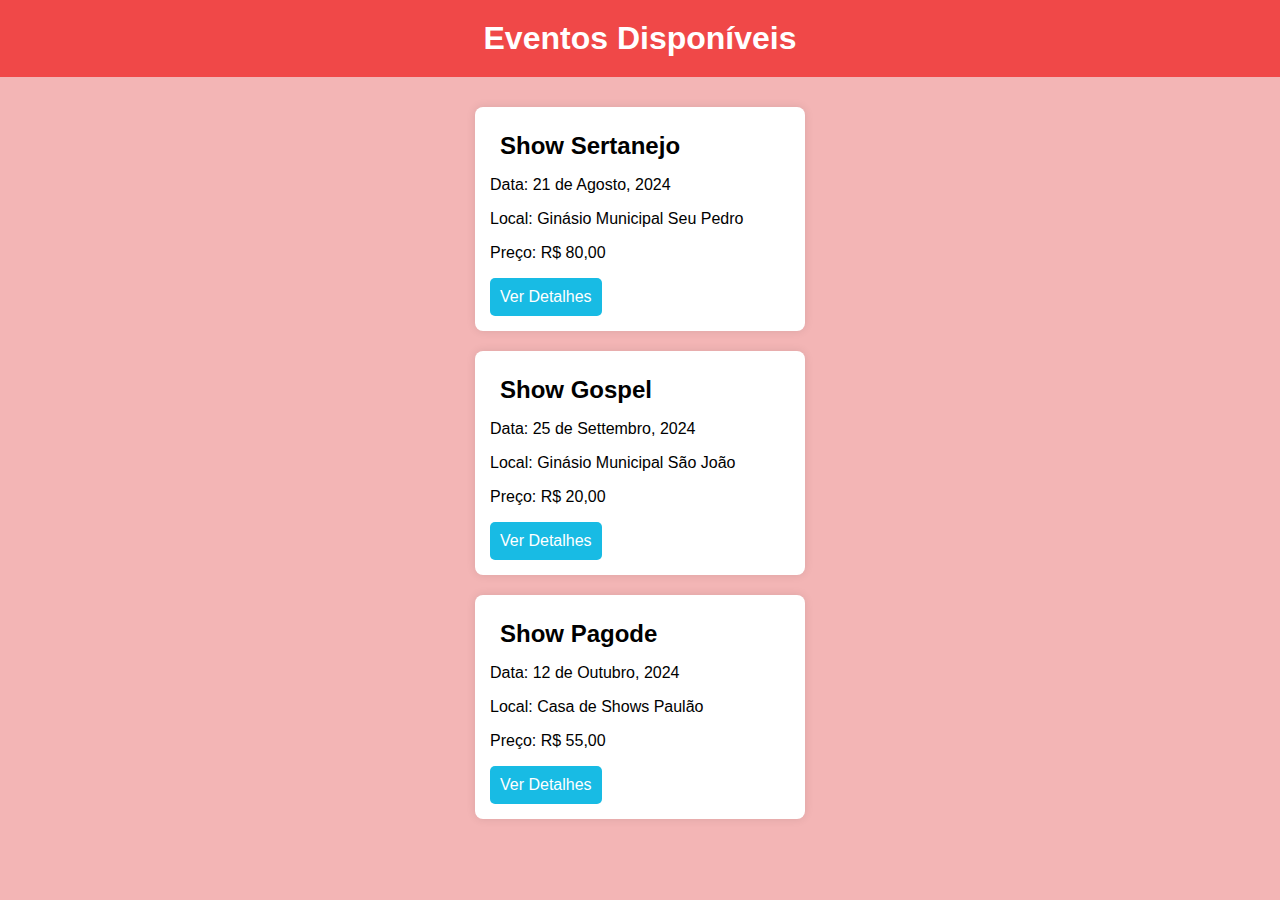
<file: index.html>
<!DOCTYPE html>
<html lang="en">
<head>
    <meta charset="UTF-8">
    <meta name="viewport" content="width=device-width, initial-scale=1.0">
    <title>Paulinho Shows</title>
    <link rel="stylesheet" href="style.css">
</head>
<body>
    <header>
        <h1>Eventos Disponíveis</h1>
    </header>
    <main>
        <section class="event-list">
            <article class="event-item">
                <h2>Show Sertanejo</h2>
                <p>Data: 21 de Agosto, 2024</p>
                <p>Local: Ginásio Municipal Seu Pedro</p>
                <p>Preço: R$ 80,00</p>
                <a href="detalhes.html" class="details-button">Ver Detalhes</a>
            </article>   
        </section>
        <section class="event-list">
            <article class="event-item">
                <h2>Show Gospel</h2>
                <p>Data: 25 de Settembro, 2024</p>
                <p>Local: Ginásio Municipal São João</p>
                <p>Preço: R$ 20,00</p>
                <a href="detalhe_gospel.html" class="details-button">Ver Detalhes</a>
            </article>
        </section>
        <section class="event-list">
            <article class="event-item">
                <h2>Show Pagode</h2>
                <p>Data: 12 de Outubro, 2024</p>
                <p>Local: Casa de Shows Paulão</p>
                <p>Preço: R$ 55,00</p>
                <a href="pagode.html" class="details-button">Ver Detalhes</a>
            </article>
        </section>
    </main>
    <script src="script.js"></script>
</body>
</html>
</file>
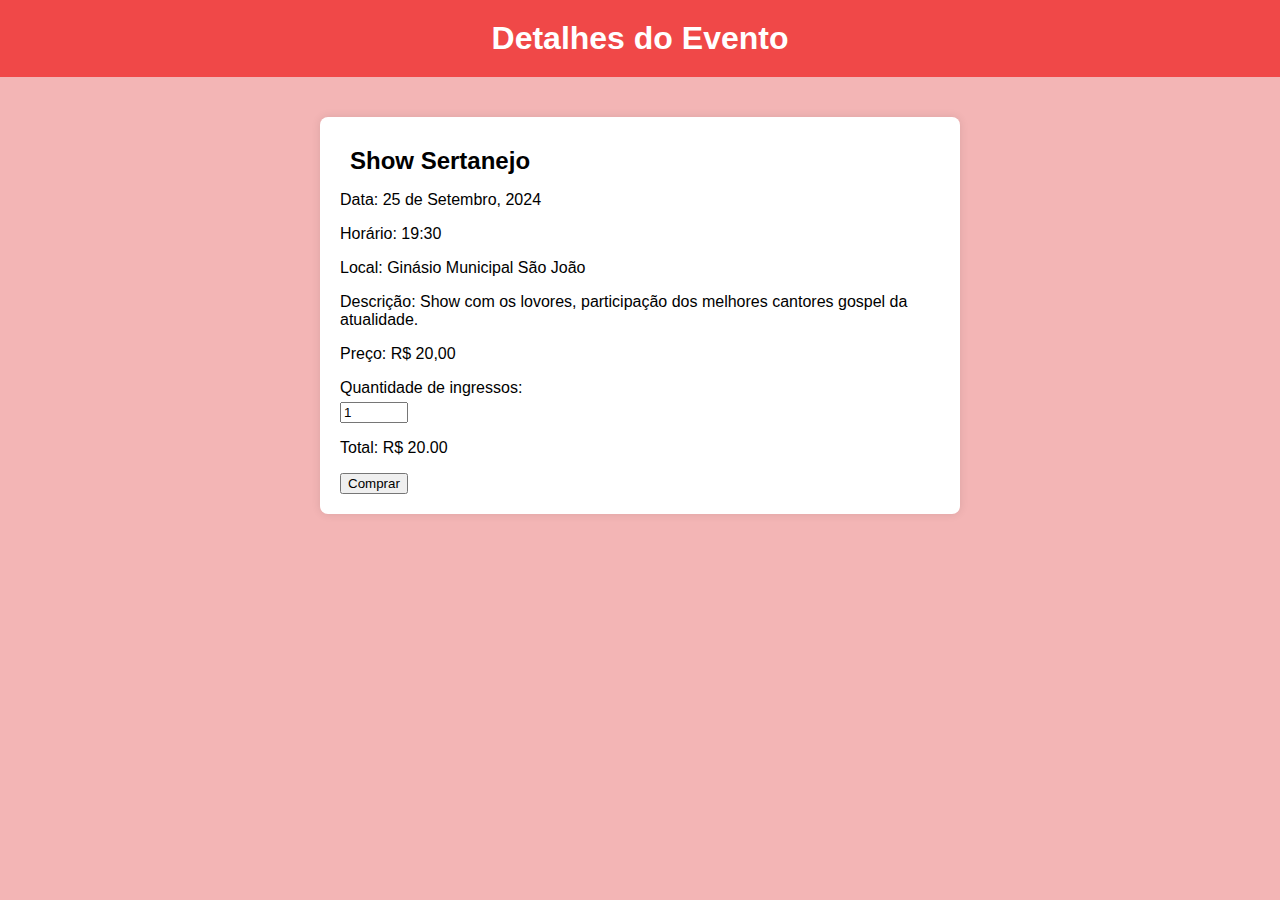
<file: detalhe_gospel.html>
<!DOCTYPE html>
<html lang="en">
<head>
    <meta charset="UTF-8">
    <meta name="viewport" content="width=device-width, initial-scale=1.0">
    <title>Detalhes do Evento</title>
    <link rel="stylesheet" href="style.css">
</head>
<body>
    <header>
        <h1>Detalhes do Evento</h1>
    </header>
    <main>
        <section class="event-details">
            <h2>Show Sertanejo</h2>
            <p>Data: 25 de Setembro, 2024</p>
            <p>Horário: 19:30</p>
            <p>Local: Ginásio Municipal São João</p>
            <p>Descrição: Show com os lovores, participação dos melhores cantores gospel da atualidade.</p>
            <p>Preço: R$ 20,00</p>
            <label for="ticket-quantity">Quantidade de ingressos:</label>
            <input type="number" id="ticket-quantity" value="1" min="1">
            <p>Total: R$ <span id="total-price">20.00</span></p>
            <button type="button" onclick="alert('Ingressos comprados!')">Comprar</button>
        </section>
    </main>
    <script src="scriptg.js"></script>
    
</body>
</html>
</file>
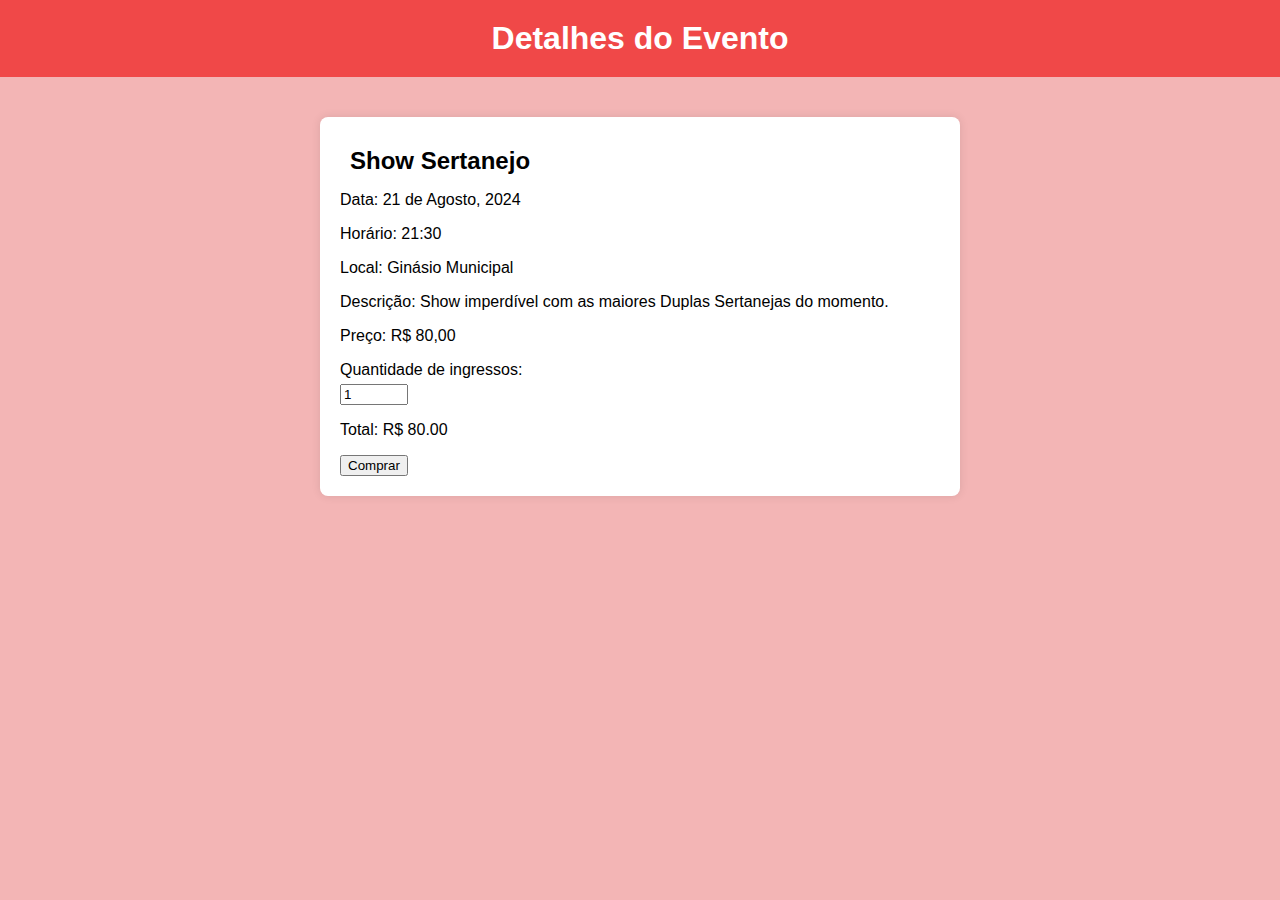
<file: detalhes.html>
<!DOCTYPE html>
<html lang="en">
<head>
    <meta charset="UTF-8">
    <meta name="viewport" content="width=device-width, initial-scale=1.0">
    <title>Detalhes do Evento</title>
    <link rel="stylesheet" href="style.css">
</head>
<body>
    <header>
        <h1>Detalhes do Evento</h1>
    </header>
    <main>
        <section class="event-details">
            <h2>Show Sertanejo</h2>
            <p>Data: 21 de Agosto, 2024</p>
            <p>Horário: 21:30</p>
            <p>Local: Ginásio Municipal</p>
            <p>Descrição: Show imperdível com as maiores Duplas Sertanejas do momento.</p>
            <p>Preço: R$ 80,00</p>
            <label for="ticket-quantity">Quantidade de ingressos:</label>
            <input type="number" id="ticket-quantity" value="1" min="1">
            <p>Total: R$ <span id="total-price">80.00</span></p>
            <button type="button" onclick="alert('Ingressos comprados!')">Comprar</button>
        </section>
    </main>
    <script src="script.js"></script>
    
</body>
</html>
</file>
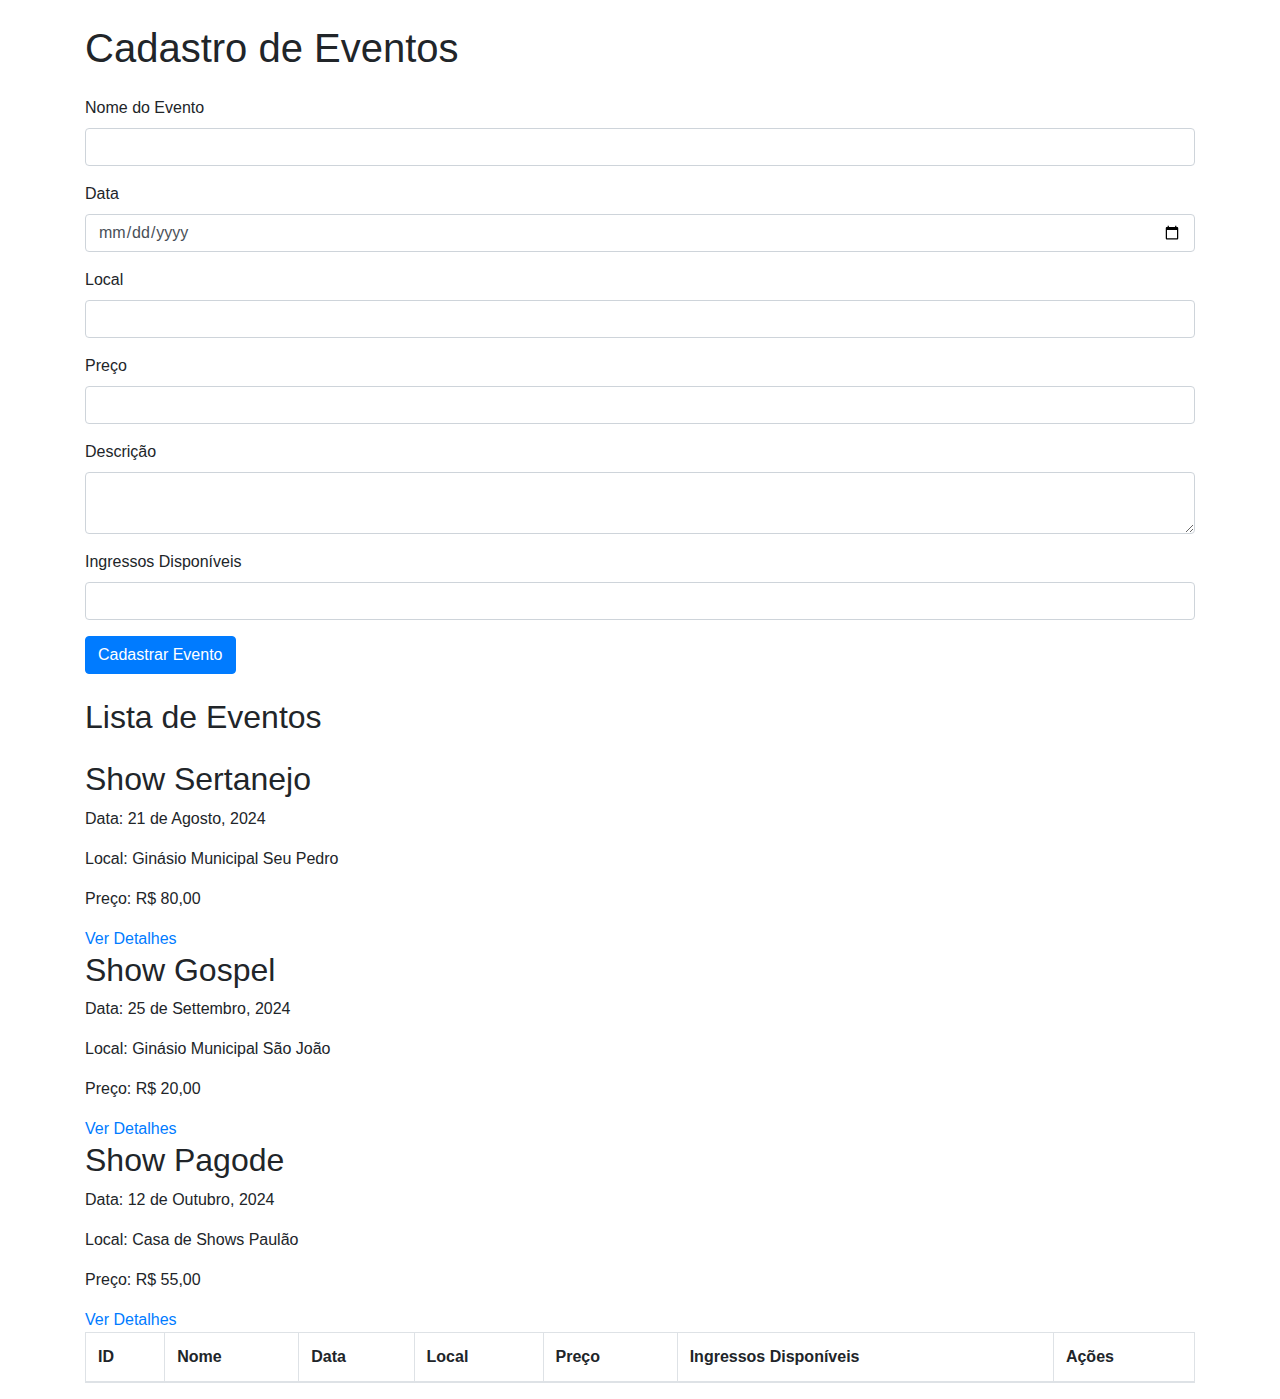
<file: integrar.html>
<!DOCTYPE html>
<html lang="pt-BR">
<head>
    <meta charset="UTF-8">
    <meta name="viewport" content="width=device-width, initial-scale=1.0">
    <title>Cadastro de Eventos</title>
    <link rel="stylesheet" href="https://stackpath.bootstrapcdn.com/bootstrap/4.5.2/css/bootstrap.min.css">
</head>
<body>
    <div class="container">
        <h1 class="my-4">Cadastro de Eventos</h1>
        
        <form id="eventoForm">
            <div class="form-group">
                <label for="nome">Nome do Evento</label>
                <input type="text" id="nome" class="form-control" required>
            </div>
            <div class="form-group">
                <label for="data">Data</label>
                <input type="date" id="data" class="form-control" required>
            </div>
            <div class="form-group">
                <label for="local">Local</label>
                <input type="text" id="local" class="form-control" required>
            </div>
            <div class="form-group">
                <label for="preco">Preço</label>
                <input type="number" id="preco" class="form-control" required>
            </div>
            <div class="form-group">
                <label for="descricao">Descrição</label>
                <textarea id="descricao" class="form-control"></textarea>
            </div>
            <div class="form-group">
                <label for="ingressos">Ingressos Disponíveis</label>
                <input type="number" id="ingressos" class="form-control" required>
            </div>
            <button type="submit" class="btn btn-primary">Cadastrar Evento</button>
        </form>

        <div id="feedback" class="mt-4"></div>

        <h2 class="my-4">Lista de Eventos</h2>
        <table class="table table-bordered" id="eventosTable">
            <thead>
                <tr>
                    <th>ID</th>
                    <th>Nome</th>
                    <th>Data</th>
                    <th>Local</th>
                    <th>Preço</th>
                    <th>Ingressos Disponíveis</th>
                    <th>Ações</th>
                </tr>
            </thead>
            <tbody>
                <main>
                    <section class="event-list">
                        <article class="event-item">
                            <h2>Show Sertanejo</h2>
                            <p>Data: 21 de Agosto, 2024</p>
                            <p>Local: Ginásio Municipal Seu Pedro</p>
                            <p>Preço: R$ 80,00</p>
                            <a href="detalhes.html" class="details-button">Ver Detalhes</a> 
                        </article>   
                    </section>
                    <section class="event-list">
                        <article class="event-item">
                            <h2>Show Gospel</h2>
                            <p>Data: 25 de Settembro, 2024</p>
                            <p>Local: Ginásio Municipal São João</p>
                            <p>Preço: R$ 20,00</p>
                            <a href="detalhe_gospel.html" class="details-button">Ver Detalhes</a>
                        </article>
                    </section>
                    <section class="event-list">
                        <article class="event-item">
                            <h2>Show Pagode</h2>
                            <p>Data: 12 de Outubro, 2024</p>
                            <p>Local: Casa de Shows Paulão</p>
                            <p>Preço: R$ 55,00</p>
                            <a href="pagode.html" class="details-button">Ver Detalhes</a>
                        </article>
                    </section>
                </main>
            </tbody>
        </table>
    </div>

    <script src="app.js"></script>
</body>
</html>
</file>
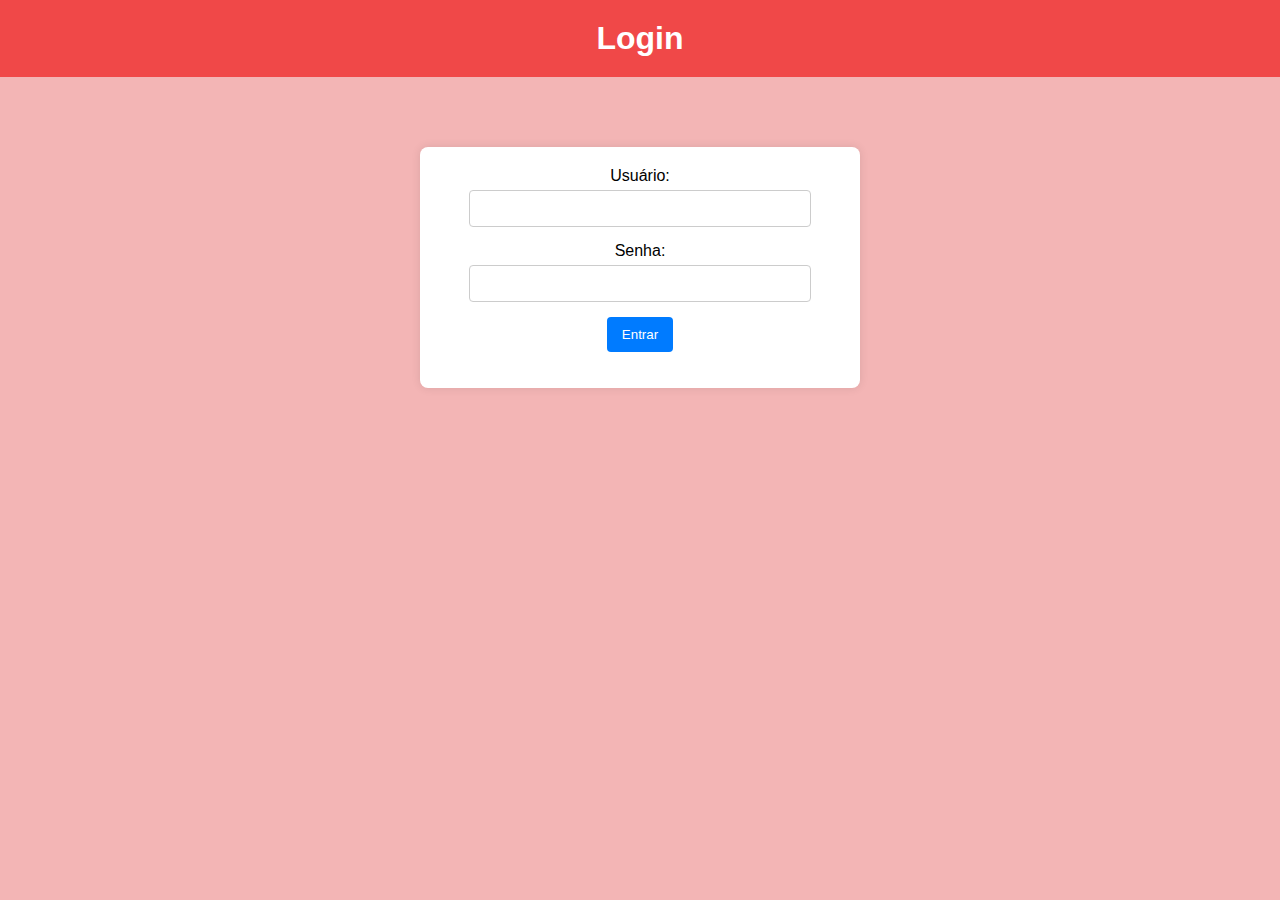
<file: login.html>
<!DOCTYPE html>
<html lang="en">
<head>
    <meta charset="UTF-8">
    <meta name="viewport" content="width=device-width, initial-scale=1.0">
    <title>Login - Paulinho Shows</title>
    <link rel="stylesheet" href="style.css">
</head>
<body>
    <header>
        <h1>Login</h1>
    </header>
    <main>
        <section class="login-container">
            <form action="index.html" method="POST">
                <div class="form-group">
                    <label for="username">Usuário:</label>
                    <input type="text" id="username" name="username" required>
                </div>
                <div class="form-group">
                    <label for="password">Senha:</label>
                    <input type="password" id="password" name="password" required>
                </div>
                <button type="submit">Entrar</button>
            </form>
            <p id="error-message"></p>
        </section>
    </main>
</body>
</html>
</file>
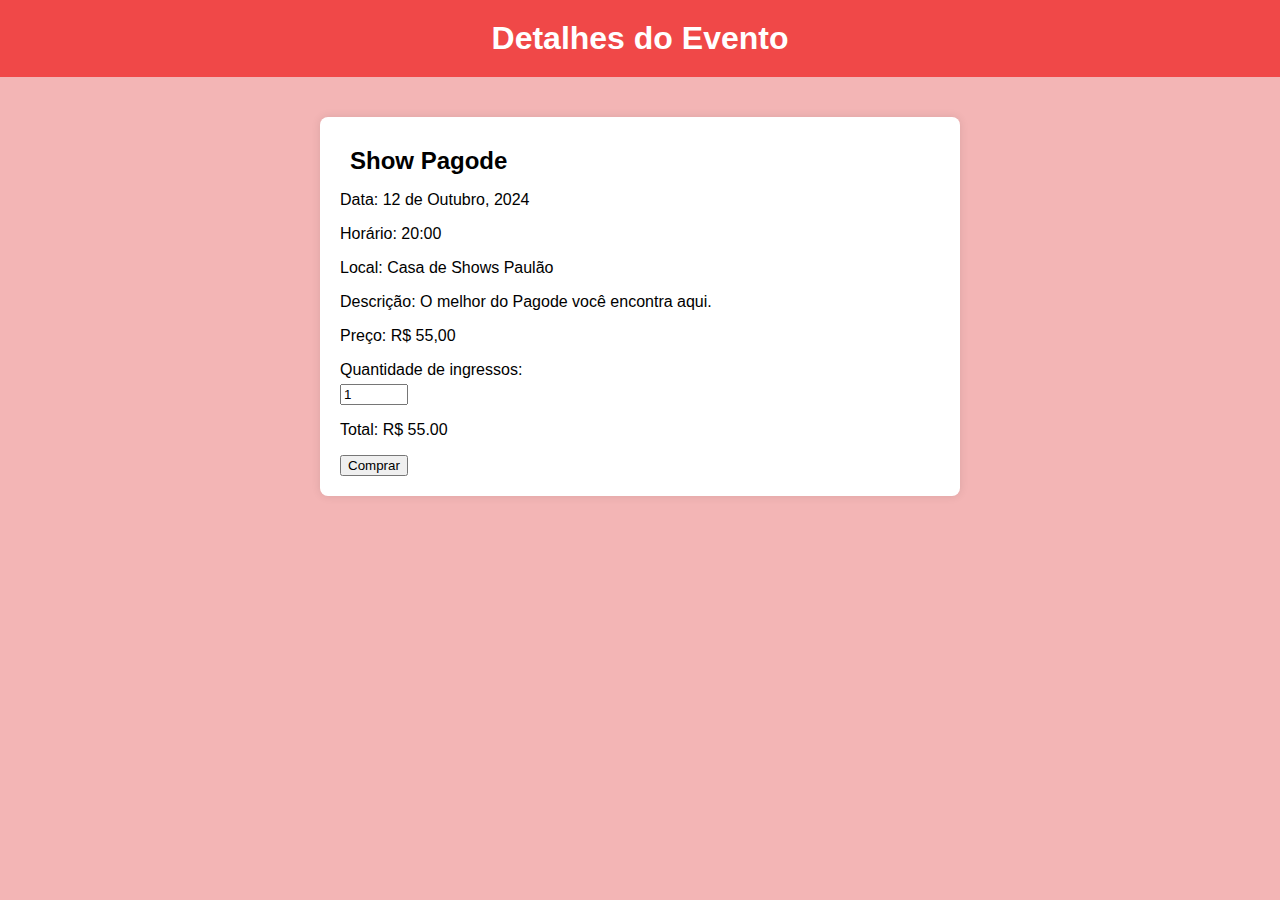
<file: pagode.html>
<!DOCTYPE html>
<html lang="en">
<head>
    <meta charset="UTF-8">
    <meta name="viewport" content="width=device-width, initial-scale=1.0">
    <title>Detalhes do Evento</title>
    <link rel="stylesheet" href="style.css">
</head>
<body>
    <header>
        <h1>Detalhes do Evento</h1>
    </header>
    <main>
        <section class="event-details">
            <h2>Show Pagode</h2>
            <p>Data: 12 de Outubro, 2024</p>
            <p>Horário: 20:00</p>
            <p>Local: Casa de Shows Paulão</p>
            <p>Descrição: O melhor do Pagode você encontra aqui.</p>
            <p>Preço: R$ 55,00</p>
            <label for="ticket-quantity">Quantidade de ingressos:</label>
            <input type="number" id="ticket-quantity" value="1" min="1">
            <p>Total: R$ <span id="total-price">55.00</span></p>
            <button type="button" onclick="alert('Ingressos comprados!')">Comprar</button>
        </section>
    </main>
    <script src="scriptp.js"></script>
    
</body>
</html>
</file>
<file: style.css>
body {
    font-family: Arial, sans-serif;
    margin: 0;
    padding: 0;
    background-color: #f3b5b5;
}

header {
    background-color: #f04848;
    color: #fff;
    padding: 10px 0;
    text-align: center;
}

h1, h2 {
    margin: 10px;
}

main {
    padding: 20px;
}

.event-list {
    display: flex;
    flex-wrap: wrap;
    justify-content: space-around;
}

.event-item {
    background-color: #fff;
    padding: 15px;
    margin: 10px;
    border-radius: 8px;
    box-shadow: 0 0 10px rgba(0, 0, 0, 0.1);
    width: 300px;
}

.details-button {
    display: inline-block;
    padding: 10px;
    background-color: #18bbe4;
    color: #fff;
    text-decoration: none;
    border-radius: 5px;
    text-align: center;
}

.details-button:hover {
    background-color: #0056b3;
}

.event-details {
    background-color: #fff;
    padding: 20px;
    margin: 20px auto;
    border-radius: 8px;
    box-shadow: 0 0 10px rgba(0, 0, 0, 0.1);
    max-width: 600px;
}

#ticket-quantity {
    width: 60px;
}

.login-container {
    background-color: #fff;
    padding: 20px;
    margin: 50px auto;
    border-radius: 8px;
    box-shadow: 0 0 10px rgba(0, 0, 0, 0.1);
    max-width: 400px;
    text-align: center;
}

.form-group {
    margin-bottom: 15px;
}

label {
    display: block;
    margin-bottom: 5px;
}

input[type="text"], input[type="password"] {
    width: 80%;
    padding: 10px;
    border: 1px solid #ccc;
    border-radius: 4px;
}

button[type="submit"] {
    background-color: #007bff;
    color: #fff;
    padding: 10px 15px;
    border: none;
    border-radius: 4px;
    cursor: pointer;
}

button[type="submit"]:hover {
    background-color: #0056b3;
}

#error-message {
    color: red;
    margin-top: 15px;
}
</file>
